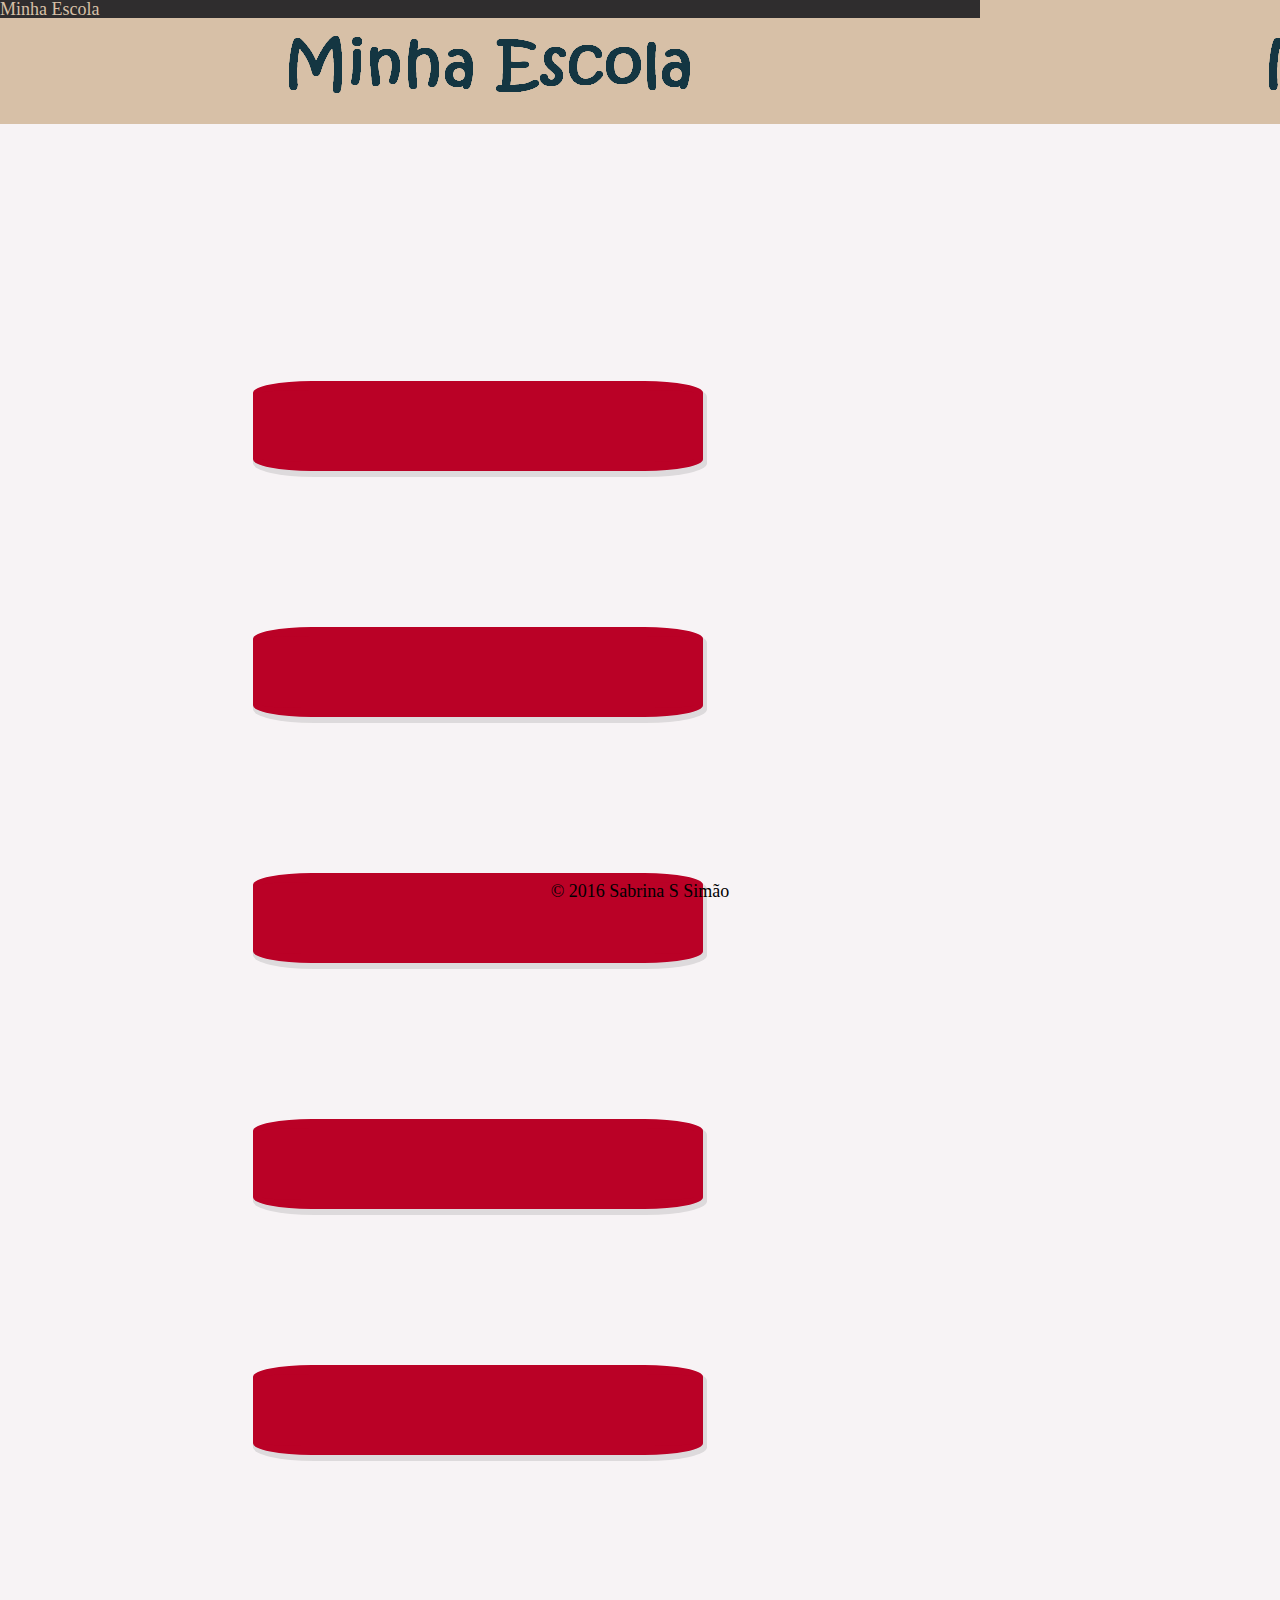
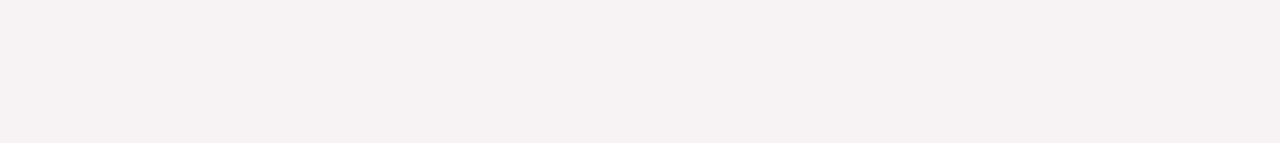
<file: menu.html>
<!DOCTYPE html>
<html>
	<head>
  <script>
  </script>
		<meta charset="utf-8">
		<title>Minha Escola</title>
		<link rel="stylesheet" type="text/css" href="css/reset.css">
		<link rel="stylesheet" type="text/css" href="css/corpo.css">
		<link href="https://fonts.googleapis.com/css?family=Amatica+SC|Raleway:500" rel="stylesheet">
   	 <body>
   	 	<div>
			<header>
				<nav>
					<ul class="group cor_do_cabecalho">
						<li class="menuitem menu-item cor_do_cabecalho">Minha Escola</a></li>
					</ul>
				</nav>
			</header>
			<main>
			<div class="">
			    <button class="botao2" href=""><br /><br /><span class="botao2-link"></span></button>
			   	<button class="botao2" href=""><br /><br /><span class="botao2-link"></span></button>
				<button class="botao2" href=""><br /><br /><span class="botao2-link"></span></button>
				<button class="botao2" href=""><br /><br /><span class="botao2-link"></span></button>
				<button class="botao2" href=""><br /><br /><span class="botao2-link"></span></button>
	        </div> 
				<footer>
					<p> &copy; 2016 Sabrina S Simão</p>
				</footer>
			</main>
		</div>
	</body>
</html>
</file>
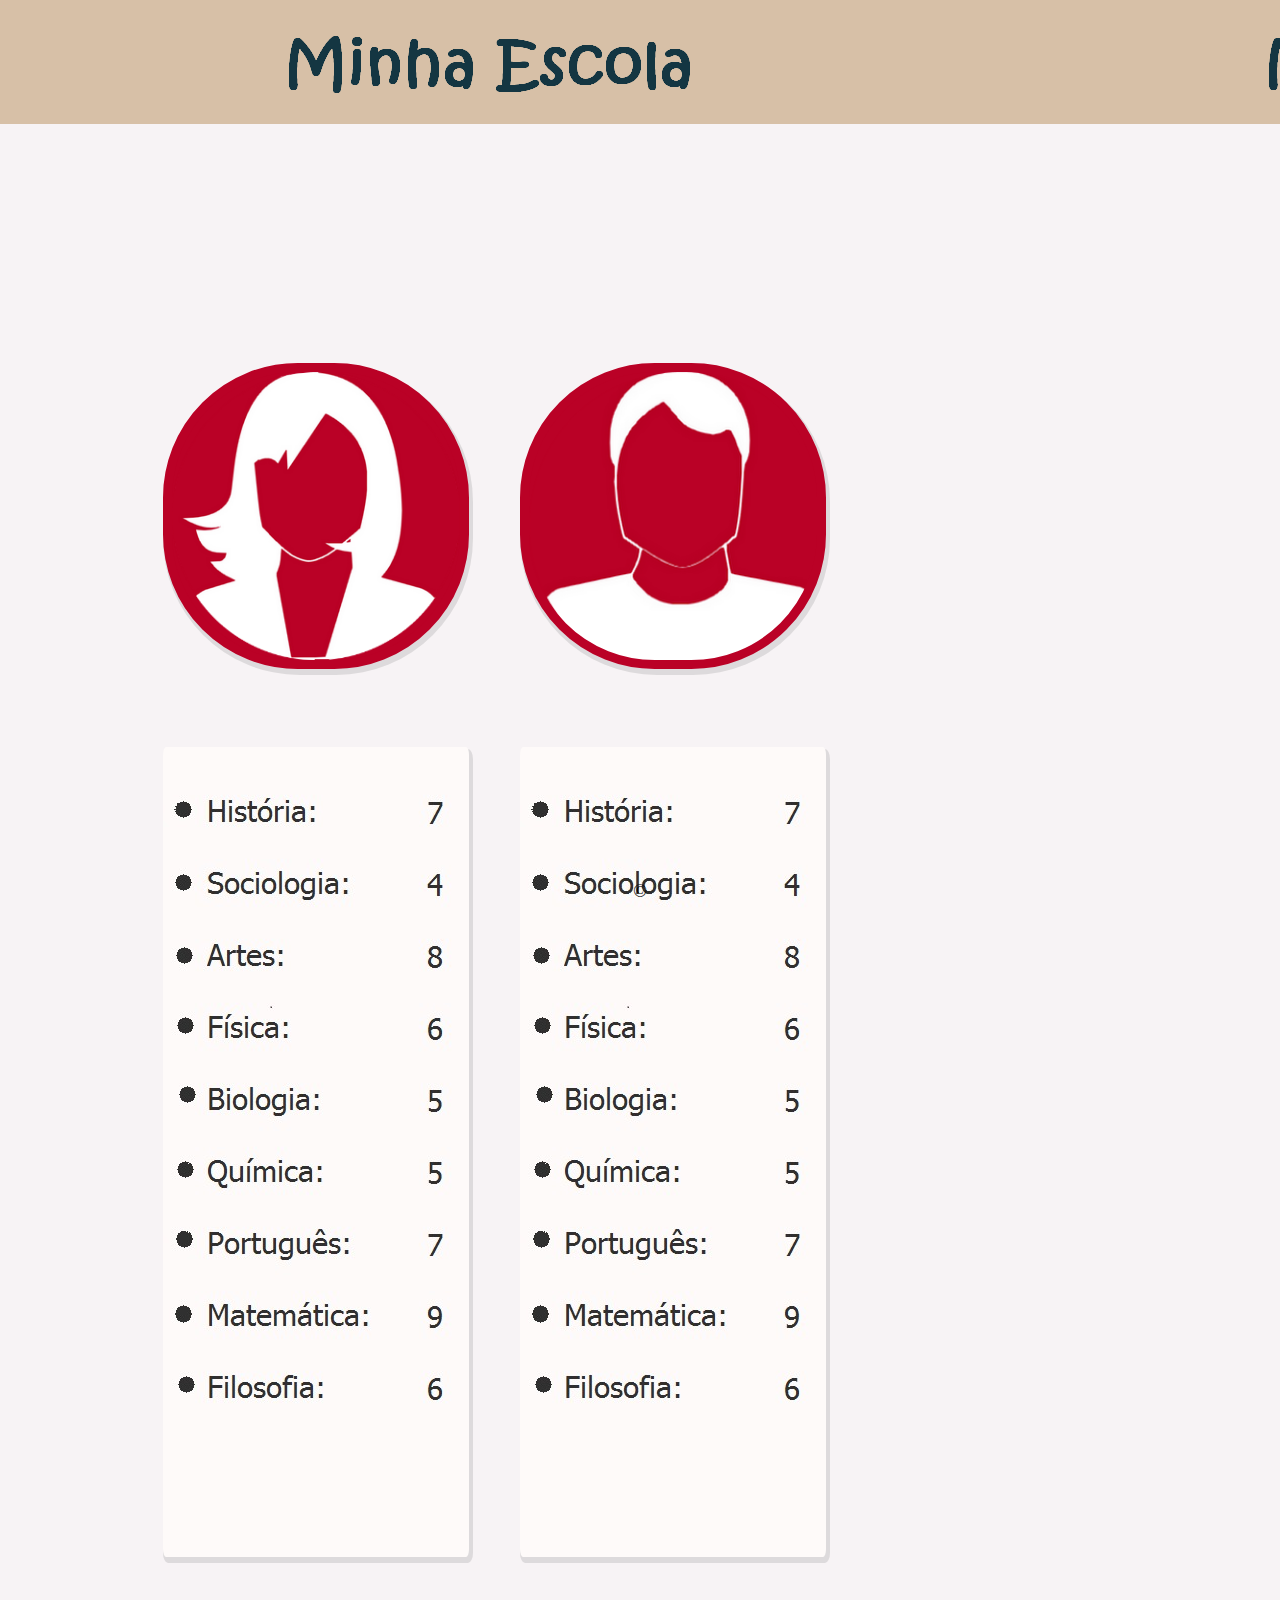
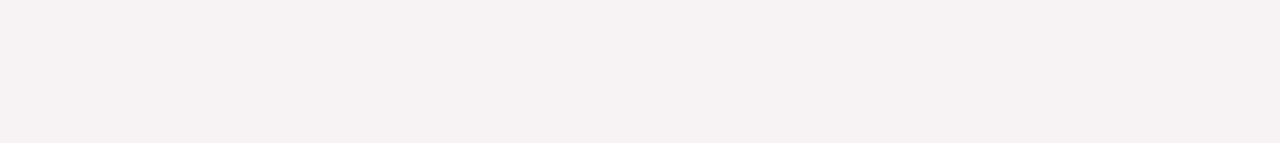
<file: paginas/boletim.html>
<!DOCTYPE html>
<html>
	<head>
  <script>
  </script>
		<meta charset="utf-8">
		<title>Minha Escola</title>
		<link rel="stylesheet" type="text/css" href="../css/reset.css">
		<link rel="stylesheet" type="text/css" href="../css/corpo.css">
		<link href="https://fonts.googleapis.com/css?family=Amatica+SC|Raleway:500" rel="stylesheet">
   	 <body>
   	 	<div>
			<header>
				<nav>
				</nav>
			</header>
			<main>
			<div class="">
				<button class="botao31" href=""><span class="botao1-link"></span></button>
				<button class="botao32" href=""><span class="botao1-link"></span></button>
				<button class="botao33" href=""><span class="botao1-link"></span></button>
				<button class="botao34" href=""><span class="botao1-link"></span></button>
	        </div> 
				<footer>
					<p> &copy;</p>
				</footer>
			</main>
		</div>
	</body>
</html>
</file>
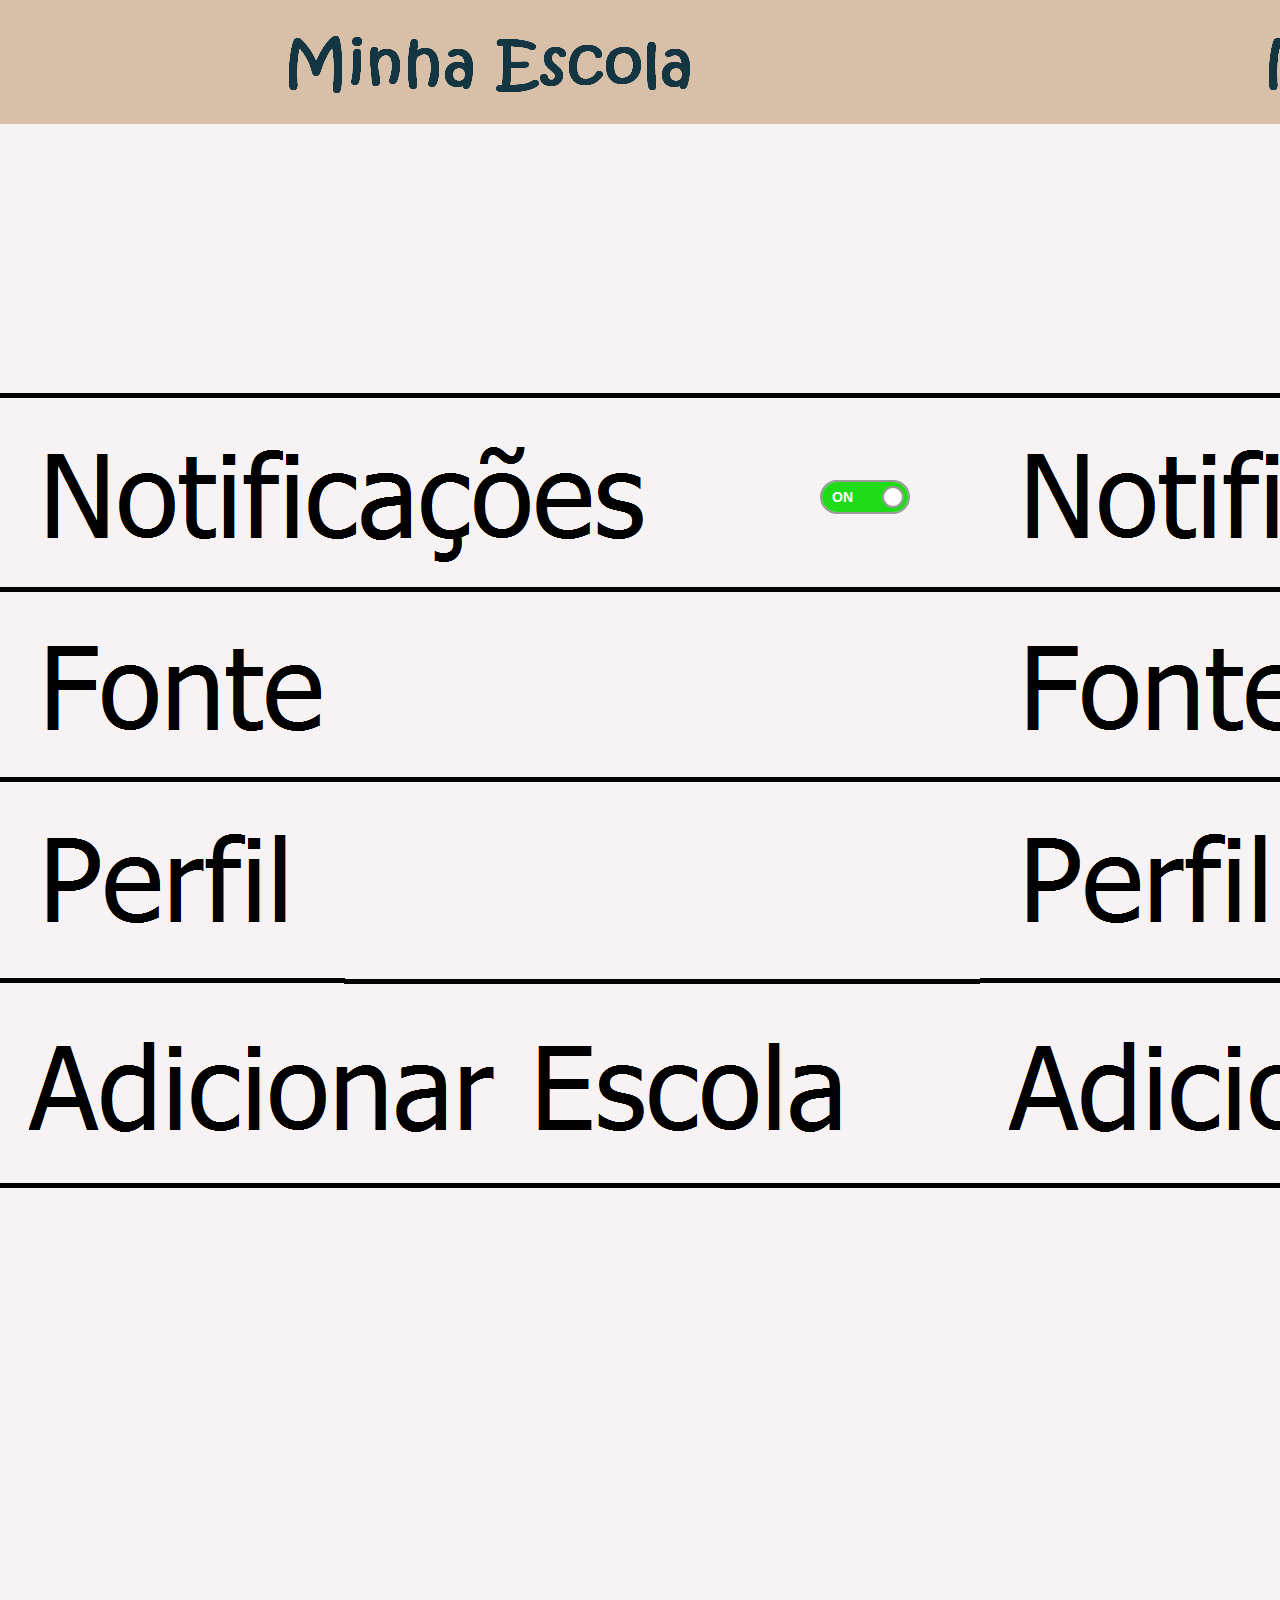
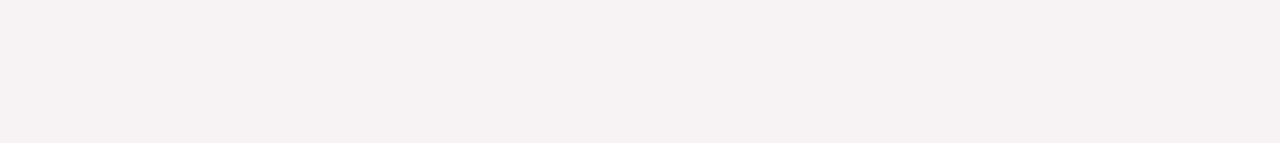
<file: paginas/conf - Copia (2).html>
<!DOCTYPE html>
<html>
	<head>
  <script>
  </script>
		<meta charset="utf-8">
		<title>Minha Escola</title>
		<link rel="stylesheet" type="text/css" href="../css/reset.css">
		<link rel="stylesheet" type="text/css" href="../css/corpo.css">
		<link href="https://fonts.googleapis.com/css?family=Amatica+SC|Raleway:500" rel="stylesheet">
   	 <body class="conf">
   	 	<div>
			<header>
				<nav>
				</nav>
			</header>
			<main>
			<div class="">
				<!--button class="botao41" href=""><span class="botao1-link"></span></button>-->
				<div class="onoffswitch">
    <input type="checkbox" name="onoffswitch" class="onoffswitch-checkbox" id="myonoffswitch" checked>
    <label class="onoffswitch-label" for="myonoffswitch">
        <span class="onoffswitch-inner"></span>
        <span class="onoffswitch-switch"></span>
    </label>
</div>
	        </div> 
				<footer>
					<p> </p>
				</footer>
			</main>
		</div>
	</body>
</html>
</file>
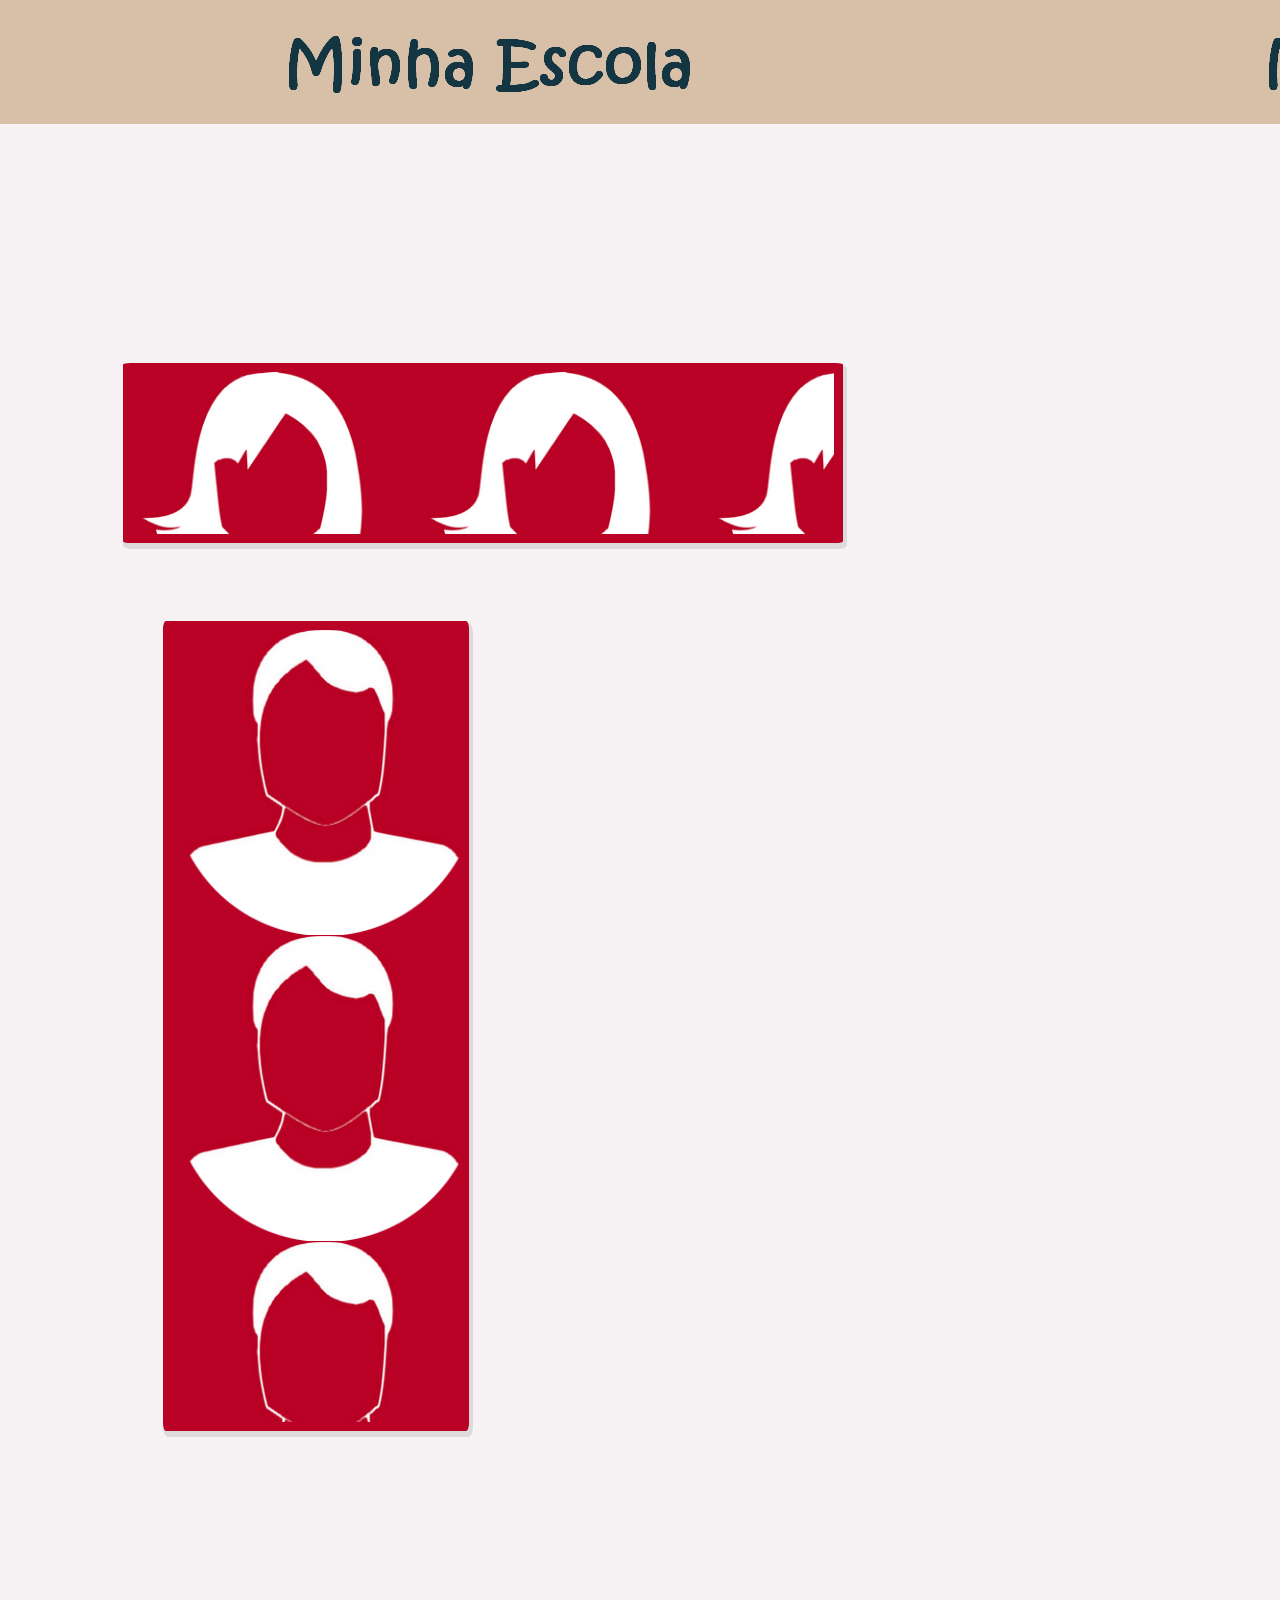
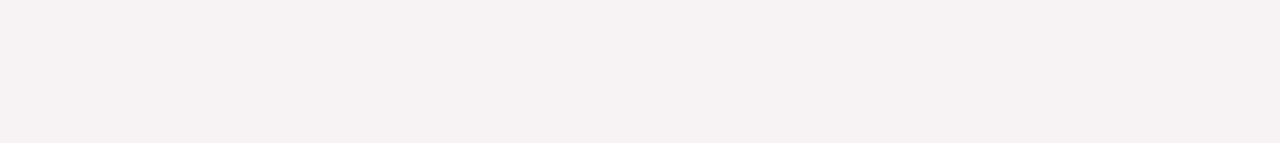
<file: paginas/conf.html>
<!DOCTYPE html>
<html>
	<head>
  <script>
  </script>
		<meta charset="utf-8">
		<title>Minha Escola</title>
		<link rel="stylesheet" type="text/css" href="../css/reset.css">
		<link rel="stylesheet" type="text/css" href="../css/corpo.css">
		<link href="https://fonts.googleapis.com/css?family=Amatica+SC|Raleway:500" rel="stylesheet">
   	 <body>
   	 	<div>
			<header>
				<nav>
				</nav>
			</header>
			<main>
			<div class="">
				<button class="botao41" href=""><span class="botao1-link"></span></button>
				<button class="botao42" href=""><span class="botao1-link"></span></button>
	        </div> 
				<footer>
					<p> </p>
				</footer>
			</main>
		</div>
	</body>
</html>
</file>
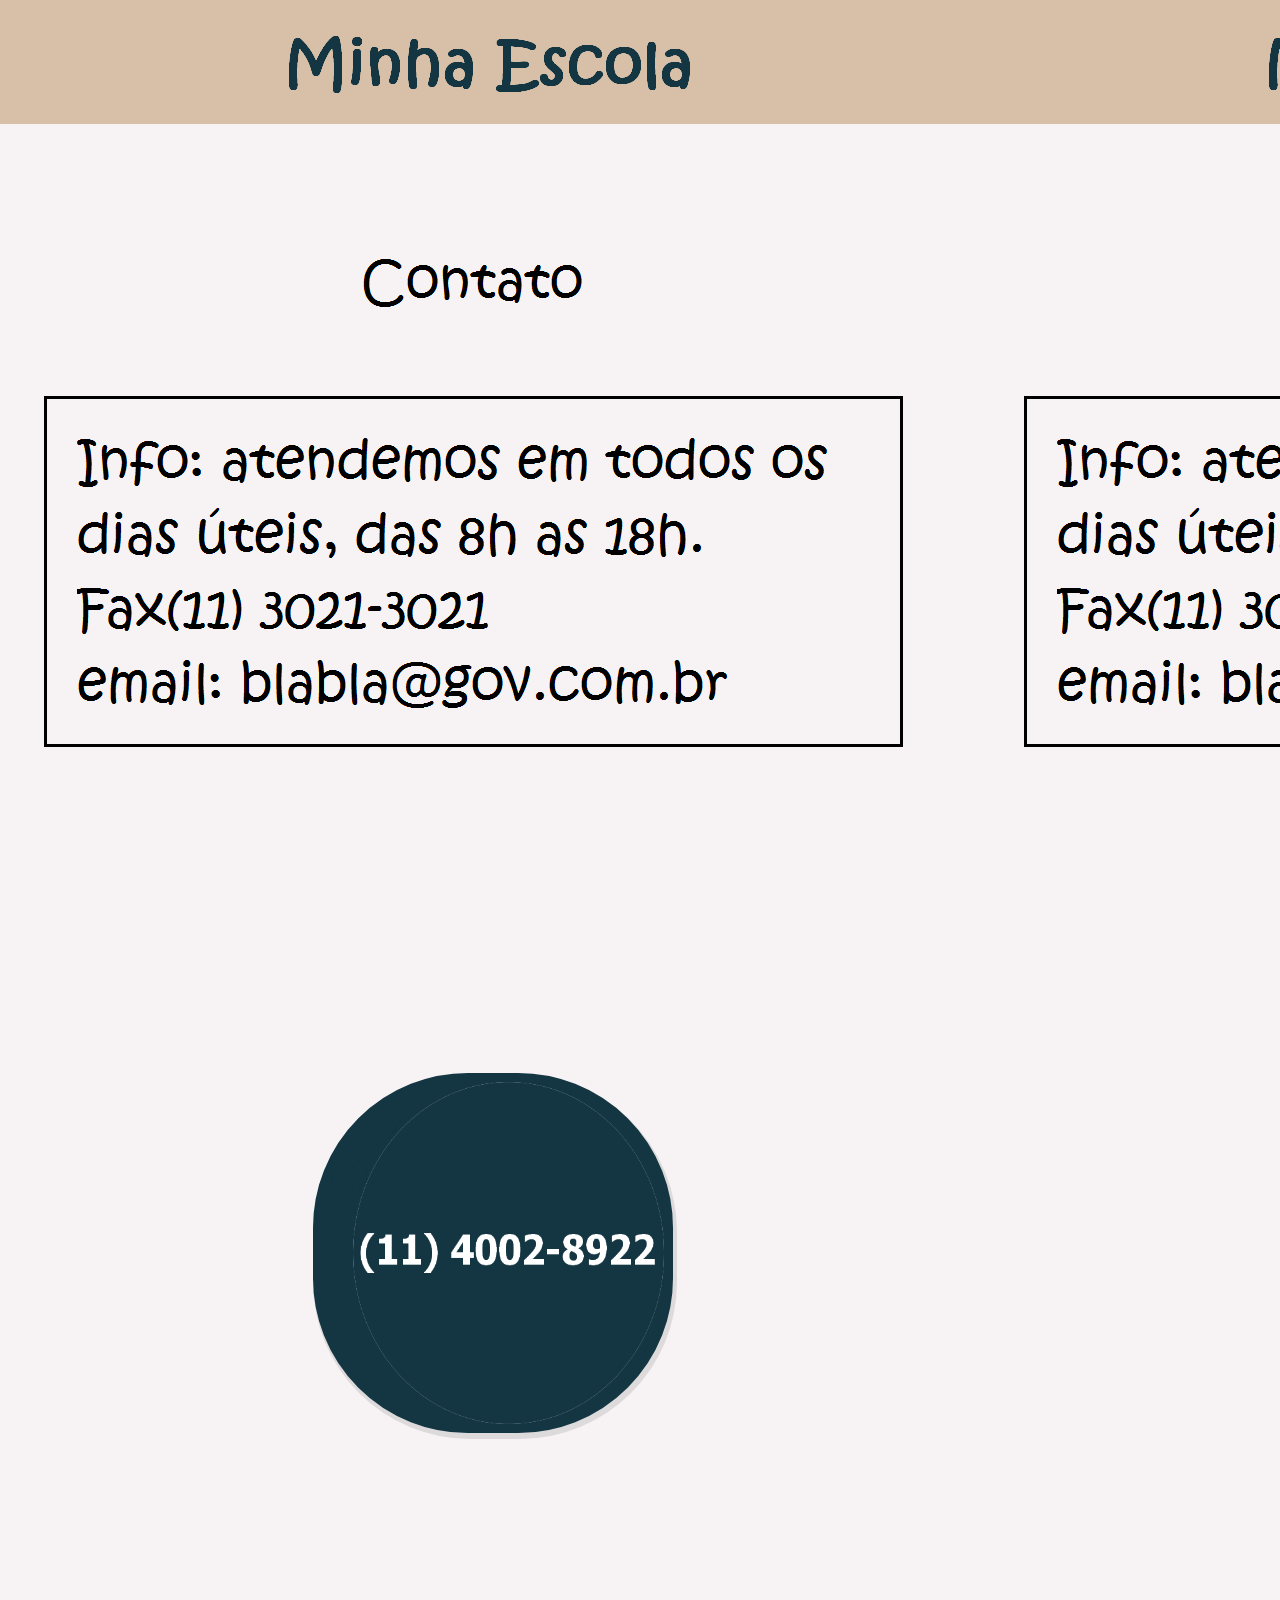
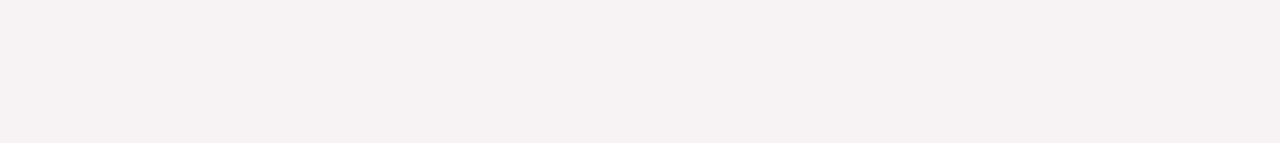
<file: paginas/contato.html>
<!DOCTYPE html>
<html>
	<head>
  <script>
  </script>
		<meta charset="utf-8">
		<title>Minha Escola</title>
		<link rel="stylesheet" type="text/css" href="../css/reset.css">
		<link rel="stylesheet" type="text/css" href="../css/corpo.css">
		<link href="https://fonts.googleapis.com/css?family=Amatica+SC|Raleway:500" rel="stylesheet">
   	 <body class="cont">
   	 	<div>
			<header>
				<nav>
				</nav>
			</header>
			<main>
			<div class="">
				<button class="botao64"></button>
    </label>
</div>
	        </div> 
				<footer>
					<p> </p>
				</footer>
			</main>
		</div>
	</body>
</html>
</file>
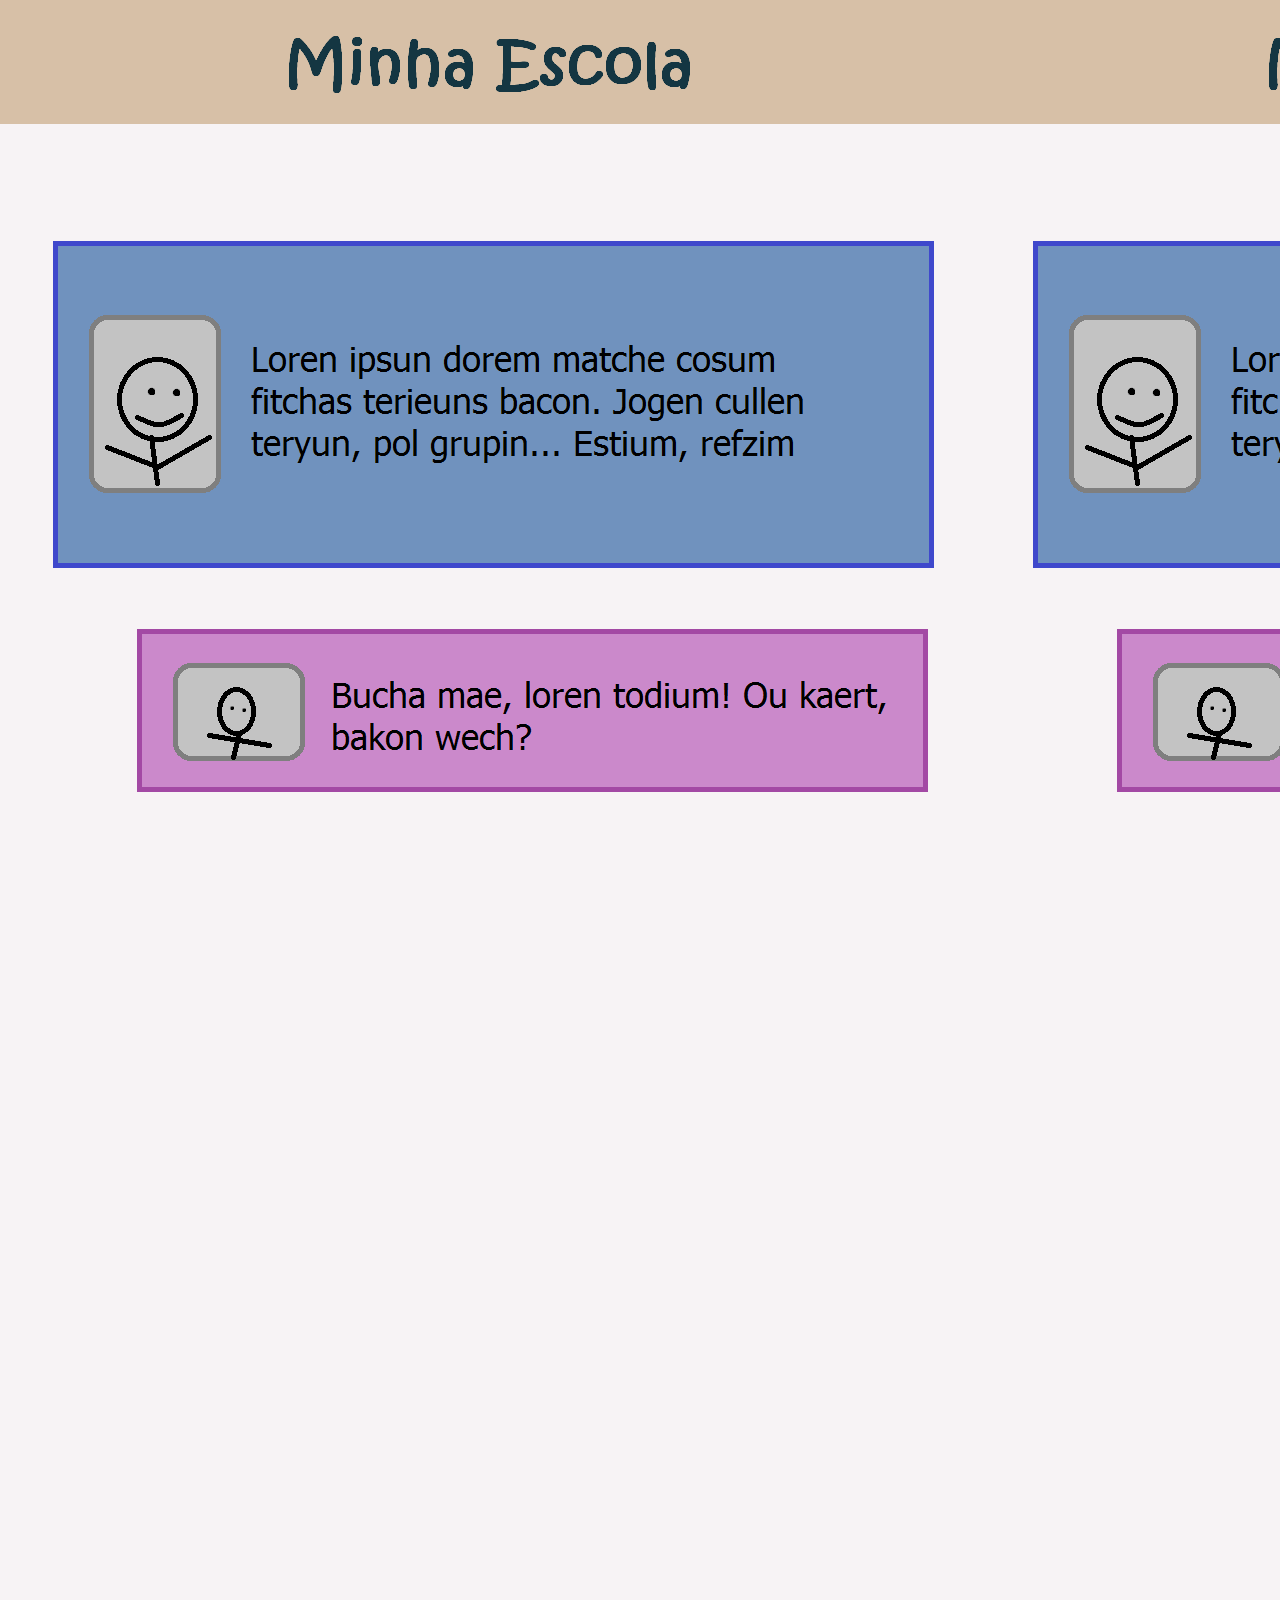
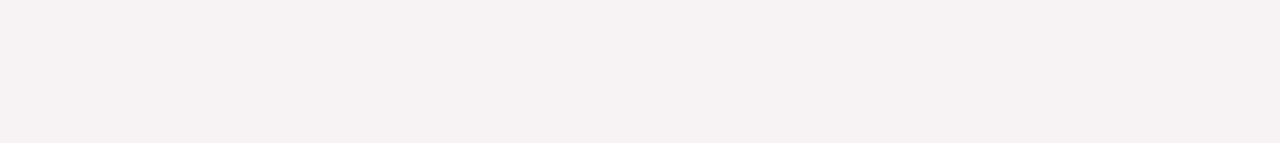
<file: paginas/conversa.html>
<!DOCTYPE html>
<html>
	<head>
  <script>
  </script>
		<meta charset="utf-8">
		<title>Minha Escola</title>
		<link rel="stylesheet" type="text/css" href="../css/reset.css">
		<link rel="stylesheet" type="text/css" href="../css/corpo.css">
		<link href="https://fonts.googleapis.com/css?family=Amatica+SC|Raleway:500" rel="stylesheet">
   	 <body class="conv">
   	 	<div>
			<header>
				<nav>
				</nav>
			</header>
			<main>
			<div class="">
				
    </label>
</div>
	        </div> 
				<footer>
					<p> </p>
				</footer>
			</main>
		</div>
	</body>
</html>
</file>
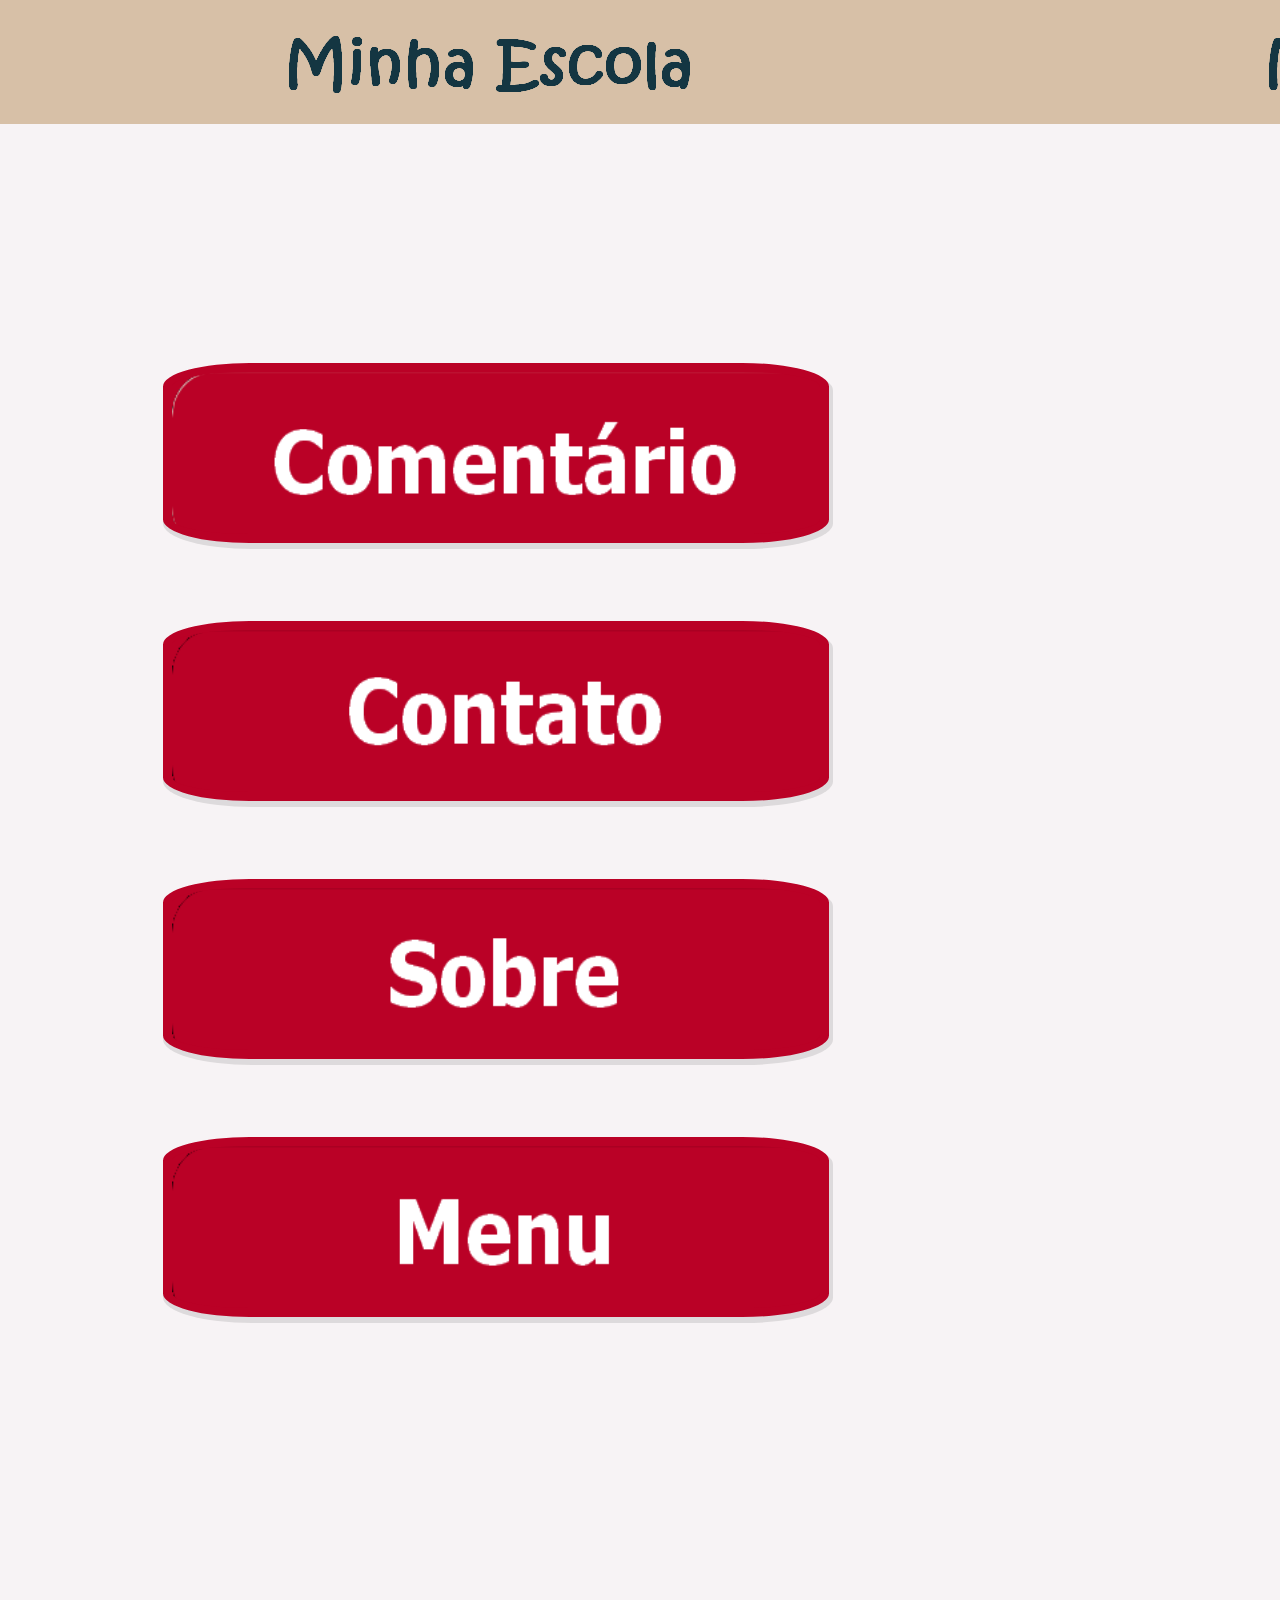
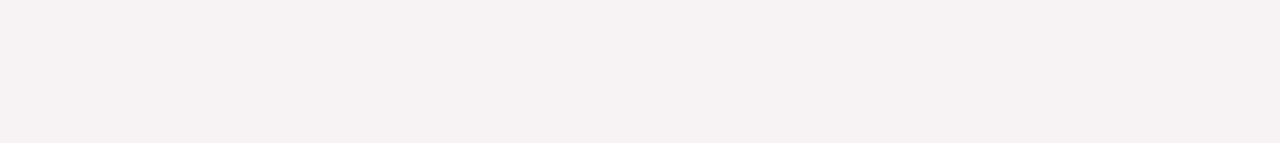
<file: paginas/fale.html>
<!DOCTYPE html>
<html>
	<head>
  <script>
  </script>
		<meta charset="utf-8">
		<title>Minha Escola</title>
		<link rel="stylesheet" type="text/css" href="../css/reset.css">
		<link rel="stylesheet" type="text/css" href="../css/corpo.css">
		<link href="https://fonts.googleapis.com/css?family=Amatica+SC|Raleway:500" rel="stylesheet">
   	 <body>
   	 	<div>
			<header>
				<nav>
				</nav>
			</header>
			<main>
			<div class="">
				<a href="conversa.html"><button class="botao51" href=""><span class="botao1-link"></span></button></a>
				<button class="botao52" href=""><span class="botao1-link"></span></button>
				<a href="sobre.html"><button class="botao53" href=""><span class="botao1-link"></span></button></a>
				<a href="../index.html"><button class="botao54" href=""><span class="botao1-link"></span></button></a>
	        </div> 
				<footer>
					<p></p>
				</footer>
			</main>
		</div>
	</body>
</html>
</file>
<file: css/corpo.css>
body {
 font-size: 18px;
 height:1743px;
 width:980px;	
 background-image: url('../imagens/fundo.png');
}
.botao1 {
	border: .0em solid #BA0126;
	background-color: transparent;
	background-size: 8em 35em;
	height: 9em;
	width: 35em;
	top: -80px;
	left: 140px;
}
.botao11 {
	box-shadow: 2px 4px 0 2px rgba(0,0,0,0.1);
	border: .5em solid #BA0126;
	font-size: 1em;
	line-height: 1.1em;
	color: #2F2D2E;
	background-color: #BA0126;
	background-image: url('../imagens/requerimentos.png');
	background-size: 17em 17em;
	margin: 23px;
	margin-bottom: 55px;
	border-radius: 13%;
	height: 17em;
	width: 17em;
	position: relative;
	top: 340px;
	left: 140px;
}
.botao12 {
	box-shadow: 2px 4px 0 2px rgba(0,0,0,0.1);
	border: .5em solid #BA0126;
	font-size: 1em;
	line-height: 1.1em;
	color: #2F2D2E;
	background-color: #BA0126;
	background-image: url('../imagens/atc.png');
	background-size: 16em 16em;
	margin: 23px;
	margin-bottom: 55px;
	border-radius: 13%;
	height: 17em;
	width: 17em;
	position: relative;
	top: 340px;
	left: 140px;
}
.botao13 {
	box-shadow: 2px 4px 0 2px rgba(0,0,0,0.1);
	border: .5em solid #BA0126;
	font-size: 1em;
	line-height: 1.1em;
	color: #2F2D2E;
	background-color: #BA0126;
	background-image: url('../imagens/boletim.png');
	background-size: 17em 17em;
	margin: 23px;
	margin-bottom: 55px;
	border-radius: 13%;
	height: 17em;
	width: 17em;
	position: relative;
	top: 340px;
	left: 140px;
}
.botao14 {
	box-shadow: 2px 4px 0 2px rgba(0,0,0,0.1);
	border: .5em solid #BA0126;
	font-size: 1em;
	line-height: 1.1em;
	color: #2F2D2E;
	background-color: #BA0126;
	background-image: url('../imagens/calendario.png');
	background-size: 16em 16em;
	margin: 23px;
	margin-bottom: 55px;
	border-radius: 13%;
	height: 17em;
	width: 17em;
	position: relative;
	top: 340px;
	left: 140px;
}
.botao15 {
	box-shadow: 2px 4px 0 2px rgba(0,0,0,0.1);
	border: .5em solid #BA0126;
	font-size: 1em;
	line-height: 1.1em;
	color: #2F2D2E;
	background-color: #BA0126;
	background-image: url('../imagens/fale.png');
	background-size: 16em 16em;
	margin: 23px;
	margin-bottom: 55px;
	border-radius: 13%;
	height: 17em;
	width: 17em;
	position: relative;
	top: 340px;
	left: 140px;
}
.botao16 {
	box-shadow: 2px 4px 0 2px rgba(0,0,0,0.1);
	border: .5em solid #BA0126;
	font-size: 1em;
	line-height: 1.1em;
	color: #2F2D2E;
	background-color: #BA0126;
	background-image: url('../imagens/conf.png');
	background-size: 17em 17em;
	margin: 23px;
	margin-bottom: 55px;
	border-radius: 13%;
	height: 17em;
	width: 17em;
	position: relative;
	top: 340px;
	left: 140px;
}
.botao21 {
	box-shadow: 2px 4px 0 2px rgba(0,0,0,0.1);
	border: .5em solid #143642;
	font-size: 1em;
	line-height: 1.1em;
	color: #2F2D2E;
	background-color: #143642;
	background-image: url('../imagens/natacao.png');
	background-size: 17em 17em;
	margin: 23px;
	margin-bottom: 55px;
	border-radius: 13%;
	height: 17em;
	width: 17em;
	position: relative;
	top: 340px;
	left: 140px;
}
.botao22 {
	box-shadow: 2px 4px 0 2px rgba(0,0,0,0.1);
	border: .5em solid #143642;
	font-size: 1em;
	line-height: 1.1em;
	color: #2F2D2E;
	background-color: #143642;
	background-image: url('../imagens/judo.png');
	background-size: 16em 16em;
	margin: 23px;
	margin-bottom: 55px;
	border-radius: 13%;
	height: 17em;
	width: 17em;
	position: relative;
	top: 340px;
	left: 140px;
}
.botao23 {
	box-shadow: 2px 4px 0 2px rgba(0,0,0,0.1);
	border: .5em solid #143642;
	font-size: 1em;
	line-height: 1.1em;
	color: #2F2D2E;
	background-color: #143642;
	background-image: url('../imagens/futebol.png');
	background-size: 17em 17em;
	margin: 23px;
	margin-bottom: 55px;
	border-radius: 13%;
	height: 17em;
	width: 17em;
	position: relative;
	top: 340px;
	left: 140px;
}
.botao24 {
	box-shadow: 2px 4px 0 2px rgba(0,0,0,0.1);
	border: .5em solid #143642;
	font-size: 1em;
	line-height: 1.1em;
	color: #2F2D2E;
	background-color: #143642;
	background-image: url('../imagens/robo.png');
	background-size: 16em 16em;
	margin: 23px;
	margin-bottom: 55px;
	border-radius: 13%;
	height: 17em;
	width: 17em;
	position: relative;
	top: 340px;
	left: 140px;
}
.botao25 {
	box-shadow: 2px 4px 0 2px rgba(0,0,0,0.1);
	border: .5em solid #143642;
	font-size: 1em;
	line-height: 1.1em;
	color: #2F2D2E;
	background-color: #143642;
	background-image: url('../imagens/ler.png');
	background-size: 16em 16em;
	margin: 23px;
	margin-bottom: 55px;
	border-radius: 13%;
	height: 17em;
	width: 17em;
	position: relative;
	top: 340px;
	left: 140px;
}
.botao26 {
	box-shadow: 2px 4px 0 2px rgba(0,0,0,0.1);
	border: .5em solid #143642;
	font-size: 1em;
	line-height: 1.1em;
	color: #2F2D2E;
	background-color: #143642;
	background-image: url('../imagens/danca.png');
	background-size: 17em 17em;
	margin: 23px;
	margin-bottom: 55px;
	border-radius: 13%;
	height: 17em;
	width: 17em;
	position: relative;
	top: 340px;
	left: 140px;
}
.botao31 {
	box-shadow: 2px 4px 0 2px rgba(0,0,0,0.1);
	border: .5em solid #BA0126;
	font-size: 1em;
	line-height: 1.1em;
	color: #2F2D2E;
	background-color: #BA0126;
	background-image: url('../imagens/female.png');
	background-size: 16em 16em;
	margin: 23px;
	margin-bottom: 55px;
	border-radius: 44%;
	height: 17em;
	width: 17em;
	position: relative;
	top: 340px;
	left: 140px;
}
.botao32 {
	box-shadow: 2px 4px 0 2px rgba(0,0,0,0.1);
	border: .5em solid #BA0126;
	font-size: 1em;
	line-height: 1.1em;
	color: #2F2D2E;
	background-color: #BA0126;
	background-image: url('../imagens/male.png');
	background-size: 17em 17em;
	margin: 23px;
	margin-bottom: 55px;
	border-radius: 44%;
	height: 17em;
	width: 17em;
	position: relative;
	top: 340px;
	left: 140px;
}
.botao33 {
	box-shadow: 2px 4px 0 2px rgba(0,0,0,0.1);
	border: 0em solid #BA0126;
	font-size: 1em;
	line-height: 1.1em;
	color: #2F2D2E;
	background-color: #BA0126;
	background-image: url('../imagens/notas.jpg');
	background-size: 17em 45em;
	margin: 23px;
	margin-bottom: 55px;
	border-radius: 1%;
	height: 45em;
	width: 17em;
	position: relative;
	top: 340px;
	left: 140px;
}
.botao34 {
	box-shadow: 2px 4px 0 2px rgba(0,0,0,0.1);
	border: 0em solid #BA0126;
	font-size: 1em;
	line-height: 1.1em;
	color: #2F2D2E;
	background-color: #BA0126;
	background-image: url('../imagens/notas.jpg');
	background-size: 17em 45em;
	margin: 23px;
	margin-bottom: 55px;
	border-radius: 1%;
	height: 45em;
	width: 17em;
	position: relative;
	top: 340px;
	left: 140px;
}
.botao41 {
	box-shadow: 2px 4px 0 2px rgba(0,0,0,0.1);
	border: .5em solid #BA0126;
	font-size: 1em;
	line-height: 1.1em;
	color: #2F2D2E;
	background-color: #BA0126;
	background-image: url('../imagens/female.png');
	background-size: 16em 16em;
	margin: 23px;
	margin-bottom: 55px;
	border-radius: 1%;
	height: 10em;
	width: 40em;
	position: relative;
	top: 340px;
	left: 100px;
}
.botao42 {
	box-shadow: 2px 4px 0 2px rgba(0,0,0,0.1);
	border: .5em solid #BA0126;
	font-size: 1em;
	line-height: 1.1em;
	color: #2F2D2E;
	background-color: #BA0126;
	background-image: url('../imagens/male.png');
	background-size: 17em 17em;
	margin: 23px;
	margin-bottom: 55px;
	border-radius: 1%;
	height: 45em;
	width: 17em;
	position: relative;
	top: 340px;
	left: 140px;
}
.botao51 {
	box-shadow: 2px 4px 0 2px rgba(0,0,0,0.1);
	border: .5em solid #BA0126;
	font-size: 1em;
	line-height: 1.1em;
	color: #2F2D2E;
	background-color: #BA0126;
	background-image: url('../imagens/com.png');
	background-size: 37em 10em;
	margin: 23px;
	margin-bottom: 55px;
	border-radius: 13%;
	height: 10em;
	width: 37em;
	position: relative;
	top: 340px;
	left: 140px;
}
.botao52 {
	box-shadow: 2px 4px 0 2px rgba(0,0,0,0.1);
	border: .5em solid #BA0126;
	font-size: 1em;
	line-height: 1.1em;
	color: #2F2D2E;
	background-color: #BA0126;
	background-image: url('../imagens/cont.png');
	background-size: 37em 10em;
	margin: 23px;
	margin-bottom: 55px;
	border-radius: 13%;
	height: 10em;
	width: 37em;
	position: relative;
	top: 340px;
	left: 140px;
}
.botao53 {
	box-shadow: 2px 4px 0 2px rgba(0,0,0,0.1);
	border: .5em solid #BA0126;
	font-size: 1em;
	line-height: 1.1em;
	color: #2F2D2E;
	background-color: #BA0126;
	background-image: url('../imagens/sobr.png');
	background-size: 37em 10em;
	margin: 23px;
	margin-bottom: 55px;
	border-radius: 13%;
	height: 10em;
	width: 37em;
	position: relative;
	top: 340px;
	left: 140px;
}
.botao54 {
	box-shadow: 2px 4px 0 2px rgba(0,0,0,0.1);
	border: .5em solid #BA0126;
	font-size: 1em;
	line-height: 1.1em;
	color: #2F2D2E;
	background-color: #BA0126;
	background-image: url('../imagens/men.png');
	background-size: 37em 10em;
	margin: 23px;
	margin-bottom: 55px;
	border-radius: 13%;
	height: 10em;
	width: 37em;
	position: relative;
	top: 340px;
	left: 140px;
}
.botao64 {
	box-shadow: 2px 4px 0 2px rgba(0,0,0,0.1);
	border: .5em solid #143642;
	font-size: 1em;
	line-height: 1.1em;
	color: #2F2D2E;
	background-color: #143642;
	background-image: url('../imagens/lig.png');
	background-size: 19em 19em;
	margin: 23px;
	margin-bottom: 55px;
	border-radius: 43%;
	height: 20em;
	width: 20em;
	position: relative;
	top: 1050px;
	left: 290px;
}
.botao65 {
	box-shadow: 2px 4px 0 2px rgba(0,0,0,0.1);
	border: .5em solid #143642;
	font-size: 1em;
	line-height: 1.1em;
	color: #2F2D2E;
	background-color: #143642;
	background-image: url('../imagens/escrever.png');
	background-size: 17em 17em;
	margin: 23px;
	margin-bottom: 55px;
	border-radius: 23%;
	height: 17em;
	width: 17em;
	position: relative;
	top: 1050px;
	left: 290px;
}
.botao35 {
	box-shadow: 2px 4px 0 2px rgba(0,0,0,0.1);
	border: .5em solid #143642;
	font-size: 1em;
	line-height: 1.1em;
	color: #2F2D2E;
	background-color: #143642;
	background-image: url('../imagens/natacao.png');
	background-size: 18em 18em;
	margin: 23px;
	margin-bottom: 55px;
	border-radius: 44%;
	height: 19em;
	width: 19em;
	position: relative;
	top: 340px;
	left: 340px;
}

.botao36 {
	box-shadow: 2px 4px 0 2px rgba(0,0,0,0.1);
	border: .5em solid #BA0126;
	font-size: 1em;
	line-height: 1.1em;
	color: #2F2D2E;
	background-color: #BA0126;
	background-image: url('../imagens/insc.png');
	background-size: 9em 5em;
	margin: 23px;
	margin-bottom: 55px;
	border-radius: 0%;
	height: 6em;
	width: 10em;
	position: relative;
	top: 100px;
	left: 400px;
}
.botao1:hover {
	color: #2F2D2E;
    background-color: #BA0126;
	text-decoration: none;
	border-color: #CC4661;
	
}
.botao1:visited {
	color:#2F2D2E;
    background-color: #BA0126;
	text-decoration: none;
	
}
.botao1-link {
    font-size: 1em;
}

footer {
  position: absolute;
  right: 0;
  bottom: 0;
  left: 0;
  padding: 0rem;
  text-align: center;
}
.botao2 {
	box-shadow: 2px 4px 0 2px rgba(0,0,0,0.1);
	border: .5em solid #BA0126;
	font-size: 1em;
	line-height: 1.1em;
	color: #2F2D2E;
	background-color: #BA0126;
	background-size: 5em 25em;
	margin: 23px;
	margin-bottom: 133px;
	border-radius: 13%;
	height: 5em;
	width: 25em;
	position: relative;
	top: 340px;
	left: 230px;
}
.botao2:hover {
	color: #2F2D2E;
    background-color: #BA0126;
	text-decoration: none;
	border-color: #CC4661;
	
}
.botao2:visited {
	color:#2F2D2E;
    background-color: #BA0126;
	text-decoration: none;
	
}
.botao2-link {
    font-size: 1em;
}
.cor_do_cabecalho {
	color: #D7C0A7;
	background-color: #2F2D2E;
	z-index: +2

	position: absolute;
}

.conf{
 font-size: 18px;
 height:1743px;
 width:980px;	
 background-image: url('../imagens/configuracao.png');
}
.cont{
 font-size: 18px;
 height:1743px;
 width:980px;	
 background-image: url('../imagens/contato.png');
}
.sobre{
 font-size: 18px;
 height:1743px;
 width:980px;	
 background-image: url('../imagens/sobre.png');
}
.conv{
 font-size: 18px;
 height:1743px;
 width:980px;	
 background-image: url('../imagens/conversa.png');
}
.onoffswitch {
    position: relative; 
    width: 90px;
    top: 480px;
	left: 820px;
    -webkit-user-select:none; -moz-user-select:none; -ms-user-select: none;
}
.onoffswitch-checkbox {
    display: none;
}
.onoffswitch-label {
    display: block; overflow: hidden; cursor: pointer;
    border: 2px solid #999999; border-radius: 20px;
}
.onoffswitch-inner {
    display: block; width: 200%; margin-left: -100%;
    transition: margin 0.3s ease-in 0s;
}
.onoffswitch-inner:before, .onoffswitch-inner:after {
    display: block; float: left; width: 50%; height: 30px; padding: 0; line-height: 30px;
    font-size: 14px; color: white; font-family: Trebuchet, Arial, sans-serif; font-weight: bold;
    box-sizing: border-box;
}
.onoffswitch-inner:before {
    content: "ON";
    padding-left: 10px;
    background-color: #1FDB18; color: #FFFFFF;
}
.onoffswitch-inner:after {
    content: "OFF";
    padding-right: 10px;
    background-color: #FFFFF2; color: #999999;
    text-align: right;
}
.onoffswitch-switch {
    display: block; width: 18px; margin: 6px;
    background: #FFFFFF;
    position: absolute; top: 0; bottom: 0;
    right: 56px;
    border: 2px solid #999999; border-radius: 20px;
    transition: all 0.3s ease-in 0s; 
}
.onoffswitch-checkbox:checked + .onoffswitch-label .onoffswitch-inner {
    margin-left: 0;
}
.onoffswitch-checkbox:checked + .onoffswitch-label .onoffswitch-switch {
    right: 0px; 
}
</file>
